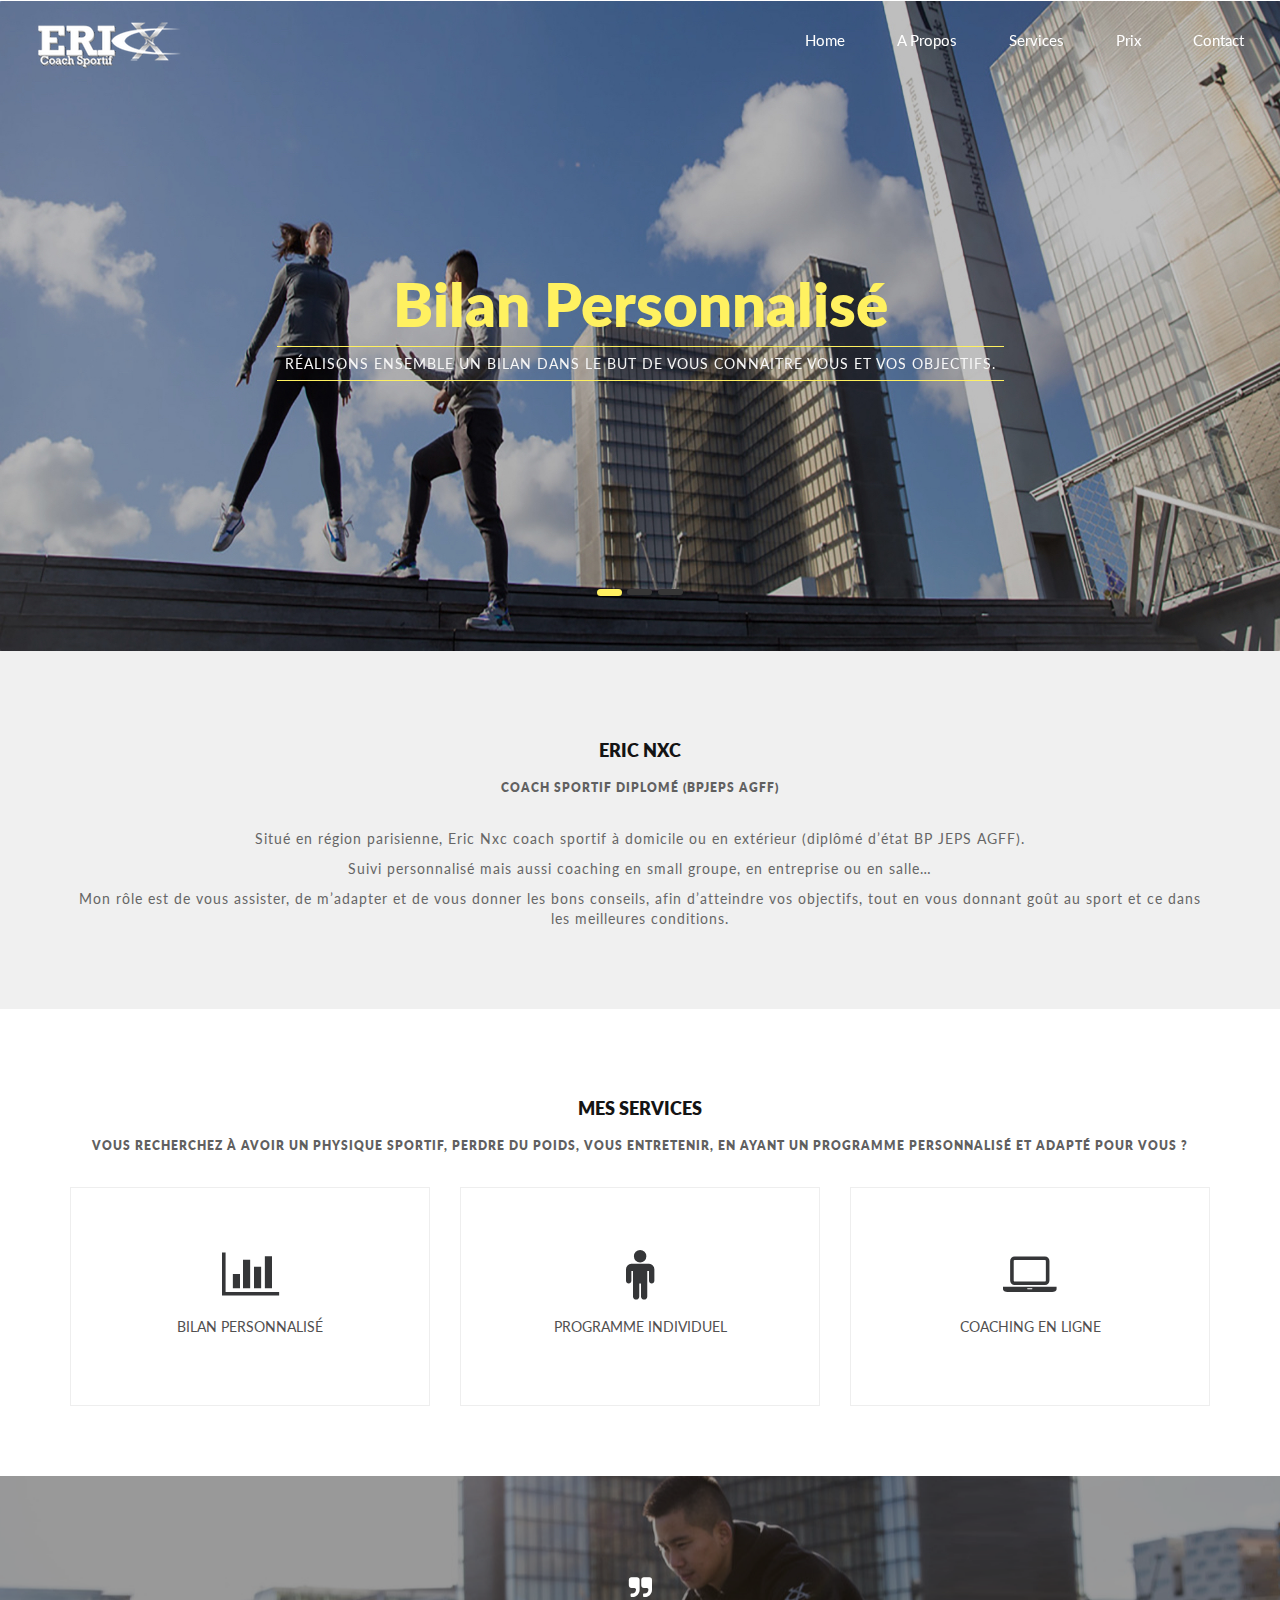
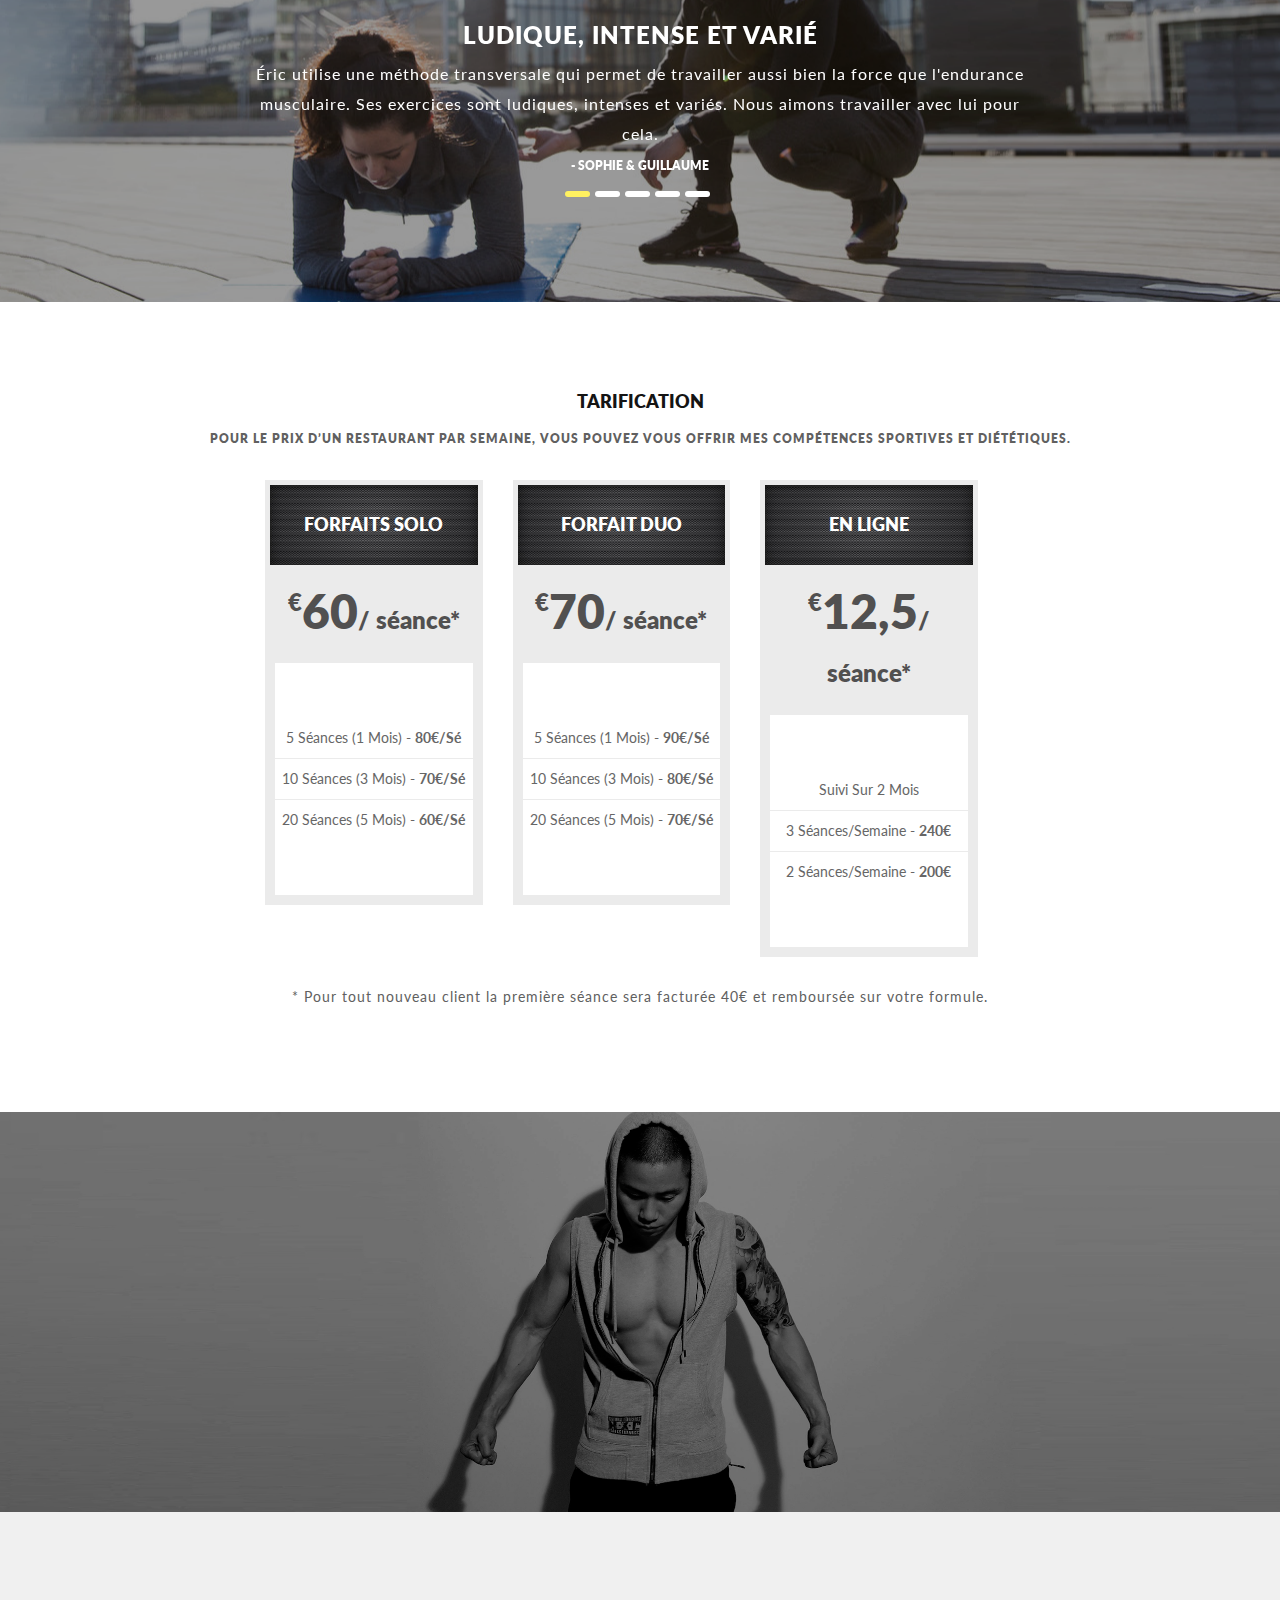
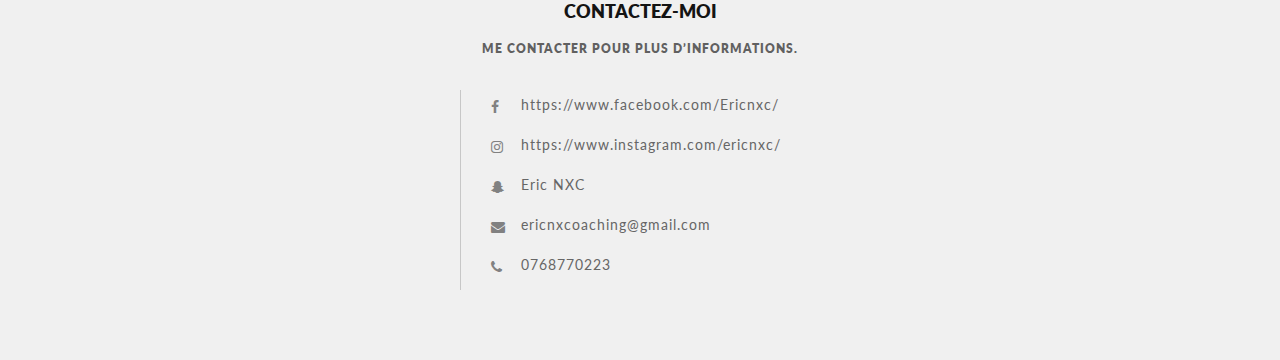
<file: index.html>
<!doctype html>
<html class="no-js" lang="">

<head>
    <meta charset="utf-8">
    <meta http-equiv="x-ua-compatible" content="ie=edge">
    <title>Eric NXC coaching</title>
    <meta name="description" content="Eric NXC coaching website">
    <meta name="author" content="Eric NXC">
    <meta name="keywords" content="eric, nxc, coaching, coach">
    <meta name="viewport" content="width=device-width, initial-scale=1">

    <meta name="google-site-verification" content="NuiBYfP0bLpEAe1sILk0TvQwCXX4CmTcEbhBdLLaKxg" />

    <link rel="icon" href="favicon.ico">
    <link rel="apple-touch-icon" href="apple-touch-icon.png">
    <!--[if lt IE 9]> <script src="js/html5shiv.js"></script> 
	<script src="js/respond.min.js"></script> <![endif]-->
    <!-- Place favicon.ico in the root directory -->
    <link href='https://fonts.googleapis.com/css?family=Lato:400,300,700' rel='stylesheet' type='text/css'>
    <link rel="stylesheet" href="css/normalize.css">
    <link rel="stylesheet" href="css/main.css">
    <link rel="stylesheet" href="css/bootstrap.min.css">
    <link rel="stylesheet" href="https://cdnjs.cloudflare.com/ajax/libs/font-awesome/4.7.0/css/font-awesome.min.css">
    <link rel="stylesheet" href="css/owl.carousel.css">
    <link rel="stylesheet" href="css/style.css">
    <link rel="stylesheet" href="css/responsive.css">
</head>

<body>
    <!-- start preloader -->
    <div id="loader-wrapper">
        <div class="logo"></div>
        <div id="loader">
        </div>
    </div>
    <!-- end preloader -->
    <!--[if lt IE 8]>
		<p class="browserupgrade">You are using an <strong>outdated</strong> browser. Please <a href="http://browsehappy.com/">upgrade your browser</a> to improve your experience.</p>
	<![endif]-->

    <!-- Start Header Section -->
    <header>
        <div class="container">
            <div class="row">
                <div class="col-md-12">
                    <nav class="navbar navbar-default navbar-fixed-top">
                        <div class="container-fluid">
                            <!-- Logo and toggle get grouped for better mobile display -->
                            <div class="navbar-header">
                                <button type="button" class="navbar-toggle collapsed" data-toggle="collapse" data-target="#bs-example-navbar-collapse-1">
                                    <span class="sr-only">Toggle navigation</span>
                                    <span class="icon-bar"></span>
                                    <span class="icon-bar"></span>
                                    <span class="icon-bar"></span>
                                </button>
                                <a class="navbar-logo" href="index.html">
                                    <img src="img/logo-white-coaching.png" alt="Logo">
                                </a>
                            </div>
                            <!-- Collect the nav links, forms, and other content for toggling -->
                            <div class="collapse navbar-collapse" id="bs-example-navbar-collapse-1">
                                <ul class="nav navbar-nav navbar-right">
                                    <li><a class="page-scroll" href="#home_sec">Home</a></li>
                                    <li><a class="page-scroll" href="#abt_sec">A Propos</a></li>
                                    <li><a class="page-scroll" href="#pr_sec">Services</a></li>
                                    <li><a class="page-scroll" href="#pricing_sec">Prix</a></li>
                                    <li><a class="page-scroll" href="#ctn_sec">Contact</a></li>
                                </ul>
                            </div>
                            <!-- /.navbar-collapse -->
                        </div>
                        <!-- /.container-fluid -->
                    </nav>
                </div>
            </div>
        </div>
    </header>
    <!-- End Header Section -->

    <!-- Start Home Section -->
    <section id="home_sec">
        <div class="container">
            <div class="row">
                <div class="slider">
                    <div id="carousel-example-generic" class="carousel slide" data-ride="carousel">
                        <!-- Indicators -->
                        <ol class="carousel-indicators">
                            <li data-target="#carousel-example-generic" data-slide-to="0" class="active"></li>
                            <li data-target="#carousel-example-generic" data-slide-to="1"></li>
                            <li data-target="#carousel-example-generic" data-slide-to="2"></li>
                        </ol>

                        <!-- Wrapper for slides -->
                        <div class="carousel-inner" role="listbox">
                            <div class="item active">
                                <div class="wrap_caption">
                                    <div class="caption_carousel">
                                        <h1>Bilan Personnalisé</h1>
                                        <p>RÉALISONS ENSEMBLE UN BILAN DANS LE BUT DE VOUS CONNAITRE VOUS ET VOS OBJECTIFS.</p>
                                    </div>
                                </div>
                            </div>
                            <div class="item">
                                <div class="wrap_caption">
                                    <div class="caption_carousel">
                                        <h1>Programme individuel</h1>
                                        <p>VOUS AVEZ BESOIN D’UN PROGRAMME PERSONNALISÉ AFIN DE PROGRESSER ET D’ATTEINDRE VOS OBJECTIFS ?</p>
                                    </div>
                                </div>
                            </div>
                            <div class="item ">
                                <div class="wrap_caption">
                                    <div class="caption_carousel">
                                        <h1>Coaching en ligne</h1>
                                        <p>VOUS VOULEZ VOUS OFFRIR MES SERVICES ? MAIS VOUS HABITEZ LOIN ? J’AI LA SOLUTION !</p>
                                    </div>
                                </div>
                            </div>
                        </div>

                        <!-- Controls -->
                        <!--<a class="left left_crousel_btn" href="#carousel-example-generic" role="button" data-slide="prev">
                            <i class="fa fa-angle-left"></i>
                            <span class="sr-only">Previous</span>
                        </a>
                        <a class="right right_crousel_btn" href="#carousel-example-generic" role="button" data-slide="next">
                            <i class="fa fa-angle-right"></i>
                            <span class="sr-only">Next</span>-->
                        </a>
                    </div>
                </div>
            </div>
        </div>
    </section>
    <!-- End Home Section -->

    <!-- start about Section -->
    <section id="abt_sec">
        <div class="container">
            <div class="row">
                <div class="col-lg-12 col-md-12 col-sm-12 col-xs12 ">
                    <div class="title_sec">
                        <h1>ERIC NXC</h1>
                        <h2>COACH SPORTIF DIPLOMÉ (BPJEPS AGFF)</h2>
                    </div>
                </div>
                <div class="col-lg-12 col-md-12 col-sm-12 col-xs12 ">
                    <div class="abt">
                        <p>Situé en région parisienne, Eric Nxc coach sportif à domicile ou en extérieur (diplômé d’état BP JEPS AGFF).</p>
                        <p>Suivi personnalisé mais aussi coaching en small groupe, en entreprise ou en salle…</p>
                        <p>Mon rôle est de vous assister, de m’adapter et de vous donner les bons conseils, afin d’atteindre vos objectifs, tout en vous donnant goût au sport et ce dans les meilleures conditions.</p>
                    </div>
                </div>
            </div>
        </div>
    </section>
    <!-- End About Section -->

    <!-- Start Service Section -->
    <section id="pr_sec">
        <div class="container">
            <div class="row">
                <div class="col-lg-12 col-md-12 col-sm-12 col-xs12 ">
                    <div class="title_sec">
                        <h1>MES SERVICES</h1>
                        <h2>VOUS RECHERCHEZ À AVOIR UN PHYSIQUE SPORTIF, PERDRE DU POIDS, VOUS ENTRETENIR, EN AYANT UN PROGRAMME PERSONNALISÉ ET ADAPTÉ POUR VOUS ?</h2>
                    </div>
                </div>
                <div class="col-lg-4 col-md-4 col-sm-12 col-xs-12">
                    <div class="service">
                        <i class="fa fa-bar-chart"></i>
                        <h2>BILAN PERSONNALISÉ</h2>
                        <div class="service_hoverly">
                            <i class="fa fa-bar-chart"></i>
                            <h2>BILAN PERSONNALISÉ</h2>
                            <p>Au cours de la première séance, nous allons réaliser ensemble un bilan dans le but de vous connaitre et connaitre vos objectifs. Nous établirons ensuite un planning d’entrainement. Nous échangerons sur le plan sportif mais
                                aussi nutritionnel.</p>
                            <p>Ça sera le moment si vous avez des questions.</p>
                        </div>
                    </div>
                </div>
                <div class="col-lg-4 col-md-4 col-sm-12 col-xs-12">
                    <div class="service">
                        <i class="fa fa-male"></i>
                        <h2>PROGRAMME INDIVIDUEL</h2>
                        <div class="service_hoverly">
                            <i class="fa fa-male"></i>
                            <h2>PROGRAMME INDIVIDUEL</h2>
                            <p>Vous avez besoin d’un programme personnalisé afin de progresser et d’atteindre vos objectifs ?</p>
                            <p>Je personnalise vos séances selon votre niveau et vos objectifs. Je vous conseille également en nutrition selon vos envies tout en tenant compte de vos contraintes journalières.</p>
                        </div>
                    </div>
                </div>
                <div class="col-lg-4 col-md-4 col-sm-12 col-xs-12">
                    <div class="service">
                        <i class="fa fa-laptop"></i>
                        <h2>COACHING EN LIGNE</h2>
                        <div class="service_hoverly">
                            <i class="fa fa-laptop"></i>
                            <h2>COACHING EN LIGNE</h2>
                            <p>Vous voulez vous offrir mes services ? Mais vous habitez loin ? J’ai la solution !</p>
                            <p>Pour le prix d’un restaurant par semaine, vous pouvez vous offrir mes compétences sportives et diététiques. Je vous propose mes services personnalisés à distance, en communiquant avec vous par téléphone et /ou par vidéo. La
                                vidéo est la solution idéale pour corriger vos postures à distance.</p>
                            <p>Chaque semaine, je vous enverrai des routines d’entrainement. On échangera ensuite pour connaitre vos ressentis.</p>
                        </div>
                    </div>
                </div>
            </div>
        </div>
    </section>
    <!-- End Service Section -->

    <!-- start our teastimonial Section -->
    <section id="tstm_sec">
        <div class="container">
            <div class="row">
                <div class="col-lg-12">
                    <div class="all_tstm">

                        <div class="clnt_tstm">
                            <div class="sngl_tstm">
                                <i class="fa fa-quote-right"></i>
                                <h3>Ludique, intense et varié</h3>
                                <p>Éric utilise une méthode transversale qui permet de travailler aussi bien la force que l'endurance musculaire. Ses exercices sont ludiques, intenses et variés. Nous aimons travailler avec lui pour cela.</p>
                                <h6>- Sophie & Guillaume</h6>
                            </div>
                        </div>

                        <div class="clnt_tstm">
                            <div class="sngl_tstm">
                                <i class="fa fa-quote-right"></i>
                                <h3>No pain no gain</h3>
                                <p>Je recherchais un coach pour une perte de poids et pour me motiver à ne pas lâcher afin d'atteindre mes objectifs et dépasser mes limites. Si vous voulez des résultats faite appel à lui, il vous écoutera et conseillera.</p>
                                <h6>- Nancy</h6>
                            </div>
                        </div>
                        <div class="clnt_tstm">
                            <div class="sngl_tstm">
                                <i class="fa fa-quote-right"></i>
                                <h3>Super coach sportif</h3>
                                <p>Super coach sportif. Toujours motivé et souriant. Il m'a accompagné dans ma perte de poids; 4kg en 1mois.</p>
                                <h6>- Justine</h6>
                            </div>
                        </div>
                        <div class="clnt_tstm">
                            <div class="sngl_tstm">
                                <i class="fa fa-quote-right"></i>
                                <h3>Tout se passe dans la tête</h3>
                                <p>Séance super bien animée. Nous étions un groupe de 4, grâce à lui nous avons pris goût au sport. Merci beaucoup et comme il aime le répéter: tout se passe dans la tête.</p>
                                <h6>- Jérome</h6>
                            </div>
                        </div>
                        <div class="clnt_tstm">
                            <div class="sngl_tstm">
                                <i class="fa fa-quote-right"></i>
                                <h3>Je me sens bien mieux qu'avant</h3>
                                <p>Le coaching avec Eric a changé ma vie. Je me sens bien mieux qu'avant, dans mon corps et dans ma tête. Les séances se déroulent toujours dans la bonne humeur.</p>
                                <h6>- Sarah</h6>
                            </div>
                        </div>

                    </div>
                </div>
            </div>
        </div>
    </section>
    <!-- End our teastimonial Section -->

    <!-- start pricing Section -->
    <section id="pricing_sec">
        <div class="container">
            <div class="row">
                <div class="col-lg-12 col-md-12 col-sm-12 col-xs12 ">
                    <div class="title_sec">
                        <h1>TARIFICATION</h1>
                        <h2>POUR LE PRIX D’UN RESTAURANT PAR SEMAINE, VOUS POUVEZ VOUS OFFRIR MES COMPÉTENCES SPORTIVES ET DIÉTÉTIQUES.</h2>
                    </div>
                </div>
                <!--<div class="col-lg-3 col-md-3 col-sm-12">
                    <div class="sngl_pricing">
                        <h2 class="title_bg_1">SANS ENGAGEMENT</h2>
                        <h3><span class="currency">€</span>60<span class="monuth">/ séance*</span></h3>
                        <ul>
                            <li>1 séance/semaine - <b>80€/sé</b></li>
                            <li>2 séances/semaine - <b>70€/sé</b></li>
                            <li>3 séances/semaine - <b>60€/sé</b></li>
                        </ul>
                    </div>
                </div>-->
                <div class="row col-lg-offset-2">
                    <div class="col-lg-3 col-md-4 col-sm-12">
                        <div class="sngl_pricing">
                            <h2 class="title_bg_2">Forfaits Solo</h2>
                            <h3><span class="currency">€</span>60<span class="monuth">/ séance*</span></h3>
                            <ul>
                                <li>5 séances (1 mois) - <b>80€/sé</b></li>
                                <li>10 séances (3 mois) - <b>70€/sé</b></li>
                                <li>20 séances (5 mois) - <b>60€/sé</b></li>
                                <!--<li><a href="" class="btn pricing_btn">Send</a></li>-->
                            </ul>
                        </div>
                    </div>
                    <div class="col-lg-3 col-md-4 col-sm-12">
                        <div class="sngl_pricing">
                            <h2 class="title_bg_3">Forfait Duo</h2>
                            <h3><span class="currency">€</span>70<span class="monuth">/ séance*</span></h3>
                            <ul>
                                <li>5 séances (1 mois) - <b>90€/sé</b></li>
                                <li>10 séances (3 mois) - <b>80€/sé</b></li>
                                <li>20 séances (5 mois) - <b>70€/sé</b></li>
                                <!--<li><a href="" class="btn pricing_btn">Send</a></li>-->
                            </ul>
                        </div>
                    </div>
                    <div class="col-lg-3 col-md-4 col-sm-12">
                        <div class="sngl_pricing">
                            <h2 class="title_bg_3">En Ligne</h2>
                            <h3><span class="currency">€</span>12,5<span class="monuth">/ séance*</span></h3>
                            <ul>
                                <li>Suivi sur 2 mois</b>
                                </li>
                                <li>3 séances/semaine - <b>240€</b></li>
                                <li>2 séances/semaine - <b>200€</b></li>
                                <!--<li><a href="" class="btn pricing_btn">Send</a></li>-->
                            </ul>
                        </div>
                    </div>
                </div>
                <div class="col-lg-12 col-md-12 col-sm-12 col-xs12 ">
                    <div class="title_sec">
                        <p>* Pour tout nouveau client la première séance sera facturée 40€ et remboursée sur votre formule.</p>
                    </div>
                </div>
            </div>
        </div>
    </section>
    <!-- End pricing Section -->

    <!-- start motivation Section -->
    <section id="mtv_sec">
        <div class="container">
            <div class="row">
            </div>
        </div>
    </section>
    <!-- end motivation Section -->

    <!-- start contact us Section -->
    <section id="ctn_sec">
        <div class="container">
            <div class="row">
                <div class="col-lg-12 col-md-12 col-sm-12 col-xs12 ">
                    <div class="title_sec">
                        <h1>CONTACTEZ-MOI</h1>
                        <h2>ME CONTACTER POUR PLUS D’INFORMATIONS.</h2>
                    </div>
                </div>
                <!--<div class="col-sm-6">
                    <div id="cnt_form">
                        <form id="contact-form" class="contact" name="contact-form" method="post" action="send-mail.php">
                            <div class="form-group">
                                <input type="text" name="name" class="form-control name-field" required="required" placeholder="Your Name">
                            </div>
                            <div class="form-group">
                                <input type="email" name="email" class="form-control mail-field" required="required" placeholder="Your Email">
                            </div>
                            <div class="form-group">
                                <textarea name="message" id="message" required="required" class="form-control" rows="8" placeholder="Message"></textarea>
                            </div>
                            <div class="form-group">
                                <button type="submit" class="btn btn-primary">Send</button>
                            </div>
                        </form>
                    </div>
                </div>-->
                <!--<div class="col-lg-6 col-md-6 col-sm-6">-->
                <div class="col-lg-6 col-md-6 col-sm-6 col-lg-offset-4 col-md-offset-4">
                    <div class="cnt_info">
                        <ul>
                            <li><a href="http://facebook.com/Ericnxc/" target="_blank"><i class="fa fa-facebook"></i><p>https://www.facebook.com/Ericnxc/</p></a></li>
                            <li><a href="http://instagram.com/ericnxc/" target="_blank"><i class="fa fa-instagram"></i><p>https://www.instagram.com/ericnxc/</p></a></li>
                            <li><i class="fa fa-snapchat-ghost"></i>
                                <p>Eric NXC</p>
                            </li>
                            <li><i class="fa fa-envelope"></i>
                                <p>ericnxcoaching@gmail.com</p>
                            </li>
                            <li><i class="fa fa-phone"></i>
                                <p>0768770223</p>
                            </li>
                        </ul>
                    </div>
                </div>
            </div>
        </div>
    </section>
    <!-- End contact us  Section -->

    <script type="text/javascript" src="http://code.jquery.com/jquery-1.9.1.min.js"></script>
    <script src="js/jquery-1.11.3.min.js"></script>
    <script src="js/isotope.pkgd.min.js"></script>
    <script src="js/bootstrap.min.js"></script>
    <script src="js/jquery-ui.js"></script>
    <script src="js/appear.js"></script>
    <script src="js/jquery.counterup.min.js"></script>
    <script src="js/waypoints.min.js"></script>
    <script src="js/owl.carousel.min.js"></script>
    <script src="js/showHide.js"></script>
    <script src="js/jquery.nicescroll.min.js"></script>
    <script src="js/jquery.easing.min.js"></script>
    <script src="js/scrolling-nav.js"></script>
    <script src="js/plugins.js"></script>
    <script src="js/main.js"></script>
    <script type="text/javascript">
        $(document).ready(function() {
            $('.show_hide').showHide({
                speed: 1000, // speed you want the toggle to happen	
                easing: '', // the animation effect you want. Remove this line if you dont want an effect and if you haven't included jQuery UI
                changeText: 1, // if you dont want the button text to change, set this to 0
                showText: 'View', // the button text to show when a div is closed
                hideText: 'Close' // the button text to show when a div is open
            });
        });
    </script>
    <script>
        jQuery(document).ready(function($) {
            $('.counter').counterUp({
                delay: 10,
                time: 1000
            });
        });
    </script>
    <script>
        //Hide Overflow of Body on DOM Ready //
        $(document).ready(function() {
            $("body").css("overflow", "hidden");
        });

        // Show Overflow of Body when Everything has Loaded 
        $(window).load(function() {
            $("body").css("overflow", "visible");
            var nice = $('html').niceScroll({
                cursorborder: "5",
                cursorcolor: "#00AFF0",
                cursorwidth: "3px",
                boxzoom: true,
                autohidemode: true
            });

        });
    </script>
</body>

</html>
</file>
<file: css/main.css>
/*! HTML5 Boilerplate v5.2.0 | MIT License | https://html5boilerplate.com/ */

/*
 * What follows is the result of much research on cross-browser styling.
 * Credit left inline and big thanks to Nicolas Gallagher, Jonathan Neal,
 * Kroc Camen, and the H5BP dev community and team.
 */

/* ==========================================================================
   Base styles: opinionated defaults
   ========================================================================== */

html {
    color: #222;
    font-size: 1em;
    line-height: 1.4;
}

/*
 * Remove text-shadow in selection highlight:
 * https://twitter.com/miketaylr/status/12228805301
 *
 * These selection rule sets have to be separate.
 * Customize the background color to match your design.
 */

::-moz-selection {
    background: #b3d4fc;
    text-shadow: none;
}

::selection {
    background: #b3d4fc;
    text-shadow: none;
}

/*
 * A better looking default horizontal rule
 */

hr {
    display: block;
    height: 1px;
    border: 0;
    border-top: 1px solid #ccc;
    margin: 1em 0;
    padding: 0;
}

/*
 * Remove the gap between audio, canvas, iframes,
 * images, videos and the bottom of their containers:
 * https://github.com/h5bp/html5-boilerplate/issues/440
 */

audio,
canvas,
iframe,
img,
svg,
video {
    vertical-align: middle;
}

/*
 * Remove default fieldset styles.
 */

fieldset {
    border: 0;
    margin: 0;
    padding: 0;
}

/*
 * Allow only vertical resizing of textareas.
 */

textarea {
    resize: vertical;
}

/* ==========================================================================
   Browser Upgrade Prompt
   ========================================================================== */

.browserupgrade {
    margin: 0.2em 0;
    background: #ccc;
    color: #000;
    padding: 0.2em 0;
}

/* ==========================================================================
   Author's custom styles
   ========================================================================== */

















/* ==========================================================================
   Helper classes
   ========================================================================== */

/*
 * Hide visually and from screen readers:
 */

.hidden {
    display: none !important;
}

/*
 * Hide only visually, but have it available for screen readers:
 * http://snook.ca/archives/html_and_css/hiding-content-for-accessibility
 */

.visuallyhidden {
    border: 0;
    clip: rect(0 0 0 0);
    height: 1px;
    margin: -1px;
    overflow: hidden;
    padding: 0;
    position: absolute;
    width: 1px;
}

/*
 * Extends the .visuallyhidden class to allow the element
 * to be focusable when navigated to via the keyboard:
 * https://www.drupal.org/node/897638
 */

.visuallyhidden.focusable:active,
.visuallyhidden.focusable:focus {
    clip: auto;
    height: auto;
    margin: 0;
    overflow: visible;
    position: static;
    width: auto;
}

/*
 * Hide visually and from screen readers, but maintain layout
 */

.invisible {
    visibility: hidden;
}

/*
 * Clearfix: contain floats
 *
 * For modern browsers
 * 1. The space content is one way to avoid an Opera bug when the
 *    `contenteditable` attribute is included anywhere else in the document.
 *    Otherwise it causes space to appear at the top and bottom of elements
 *    that receive the `clearfix` class.
 * 2. The use of `table` rather than `block` is only necessary if using
 *    `:before` to contain the top-margins of child elements.
 */

.clearfix:before,
.clearfix:after {
    content: " "; /* 1 */
    display: table; /* 2 */
}

.clearfix:after {
    clear: both;
}

/* ==========================================================================
   EXAMPLE Media Queries for Responsive Design.
   These examples override the primary ('mobile first') styles.
   Modify as content requires.
   ========================================================================== */

@media only screen and (min-width: 35em) {
    /* Style adjustments for viewports that meet the condition */
}

@media print,
       (-webkit-min-device-pixel-ratio: 1.25),
       (min-resolution: 1.25dppx),
       (min-resolution: 120dpi) {
    /* Style adjustments for high resolution devices */
}

/* ==========================================================================
   Print styles.
   Inlined to avoid the additional HTTP request:
   http://www.phpied.com/delay-loading-your-print-css/
   ========================================================================== */

@media print {
    *,
    *:before,
    *:after {
        background: transparent !important;
        color: #000 !important; /* Black prints faster:
                                   http://www.sanbeiji.com/archives/953 */
        box-shadow: none !important;
        text-shadow: none !important;
    }

    a,
    a:visited {
        text-decoration: underline;
    }

    a[href]:after {
        content: " (" attr(href) ")";
    }

    abbr[title]:after {
        content: " (" attr(title) ")";
    }

    /*
     * Don't show links that are fragment identifiers,
     * or use the `javascript:` pseudo protocol
     */

    a[href^="#"]:after,
    a[href^="javascript:"]:after {
        content: "";
    }

    pre,
    blockquote {
        border: 1px solid #999;
        page-break-inside: avoid;
    }

    /*
     * Printing Tables:
     * http://css-discuss.incutio.com/wiki/Printing_Tables
     */

    thead {
        display: table-header-group;
    }

    tr,
    img {
        page-break-inside: avoid;
    }

    img {
        max-width: 100% !important;
    }

    p,
    h2,
    h3 {
        orphans: 3;
        widows: 3;
    }

    h2,
    h3 {
        page-break-after: avoid;
    }
}
</file>
<file: css/style.css>
body {
    font-family: 'Lato', sans-serif;
    background: #fff;
}

body p {
    color: #666666;
    font-family: "Lato", sans-serif;
    font-size: 14px;
    letter-spacing: 1px;
}

body h1,
h2,
h3,
h4,
h5,
h6 {
    color: #141414;
    font-family: "Lato", sans-serif;
    font-size: 18px;
    text-transform: capitalize;
    font-weight: 800;
    text-transform: uppercase;
}

a:hover {
    text-decoration: none;
}

#loader-wrapper .logo {
    left: 48.7%;
    position: absolute;
    top: 48%;
}

#loader-wrapper .logo a {
    font-weight: 700;
    color: #fff160;
    font-size: 12px;
}

.logo span {
    color: #f85654;
}

#loader-wrapper {
    position: fixed;
    top: 0;
    left: 0;
    width: 100%;
    height: 100%;
    z-index: 999999;
    background: #fff;
}

#loader {
    display: block;
    position: relative;
    left: 50%;
    top: 50%;
    width: 150px;
    height: 150px;
    margin: -75px 0 0 -75px;
    border-radius: 50%;
    border: transparent solid 3px;
    border-top-color: #fff160;
    animation: spin 2s linear infinite;
}

#loader:before {
    content: "";
    position: absolute;
    top: 5px;
    left: 5px;
    right: 5px;
    bottom: 5px;
    border-radius: 50%;
    border: transparent solid 3px;
    border-top-color: #444;
    animation: spin 3s linear infinite;
}

#loader:after {
    content: "";
    position: absolute;
    top: 15px;
    left: 15px;
    right: 15px;
    bottom: 15px;
    border-radius: 50%;
    border: transparent solid 3px;
    border-top-color: #fff160;
    animation: spin 1.5s linear infinite;
}

@keyframes spin {
    0% {
        transform: rotate(0deg);
    }
    100% {
        transform: rotate(360deg);
    }
}


/* Navbar Section */

header .navbar {
    margin-bottom: 0px;
    padding: 10px 0;
    background: none 0 0 repeat scroll transparent;
    transition: background 0.5s ease-in-out, padding 0.5s ease-in-out;
    border: none 0;
}

header .top-nav-collapse {
    padding: 0;
    background: none 0 0 repeat scroll #484848;
}

header .navbar-logo {
    position: relative;
    float: left;
    padding-top: 5px;
}

header .navbar-default .navbar-nav {
    padding: 10px 0;
}

header .navbar-default .navbar-nav li a {
    color: #ffffff;
    padding: 10px 26px;
    font-size: 15px;
}

header .navbar-default .navbar-nav li a:focus {
    color: #fff160;
}

header .navbar-default .navbar-nav li a:hover {
    transition: all 0.4s 0s ease;
    background: #fff160;
    color: #353638;
}

header .navbar-default .navbar-collapse .navbar-right {
    padding-right: 10px;
}


/* Home Section */

#home_sec {
    background-image: url("../img/home/slider2_black.jpg");
    background-position: center center;
    background-repeat: no-repeat;
    background-size: 100% 100%;
    height: 650px;
    width: 100%;
}

#home_sec .slider {
    display: block;
    text-align: center;
    width: 100%;
}

.left_crousel_btn,
.right_crousel_btn {
    color: #fff;
    height: 20px;
    position: absolute;
    text-align: center;
    top: 50%;
    width: 20px;
    font-size: 25px;
    font-weight: normal;
}

.wrap_caption {
    padding: 250px 0;
}

.caption_carousel h1 {
    font-family: lato;
    font-size: 60px;
    text-transform: capitalize;
    color: #fff160;
}

.caption_carousel p {
    font-family: lato;
    font-size: 14px;
    color: #f6f6f6;
    border-top: 1px solid #fff160;
    border-bottom: 1px solid #fff160;
    display: inline;
    line-height: 34px;
    padding: 8px;
}

.caption_carousel {
    display: table-cell;
    text-align: center;
    height: 100%;
    width: 100%;
    margin: 0 auto;
    display: block;
}

.carousel-indicators li {
    background-color: #363636;
    border: none medium;
    border-radius: 5px;
    cursor: pointer;
    display: inline-block;
    height: 6px;
    text-indent: 0;
    width: 25px;
}

.carousel-indicators .active {
    width: 25px;
    height: 7px;
    background-color: #fff160;
}

#src_sec {
    background-image: url("../img/slide_img.jpg");
    background-position: center center;
    background-size: cover;
    min-height: 500px;
}

#abt_sec {
    background: none 0 0 repeat scroll #f0f0f0;
    padding: 70px 0;
}

.happy_use {
    float: right;
    font-family: open sans;
    line-height: 6px;
    text-align: center;
    margin-top: 10px;
}

.happy_use>h2 {
    color: #2c3e50;
    font-size: 17px;
    font-weight: 600;
    margin: 0;
}

.happy_use>p {
    font-size: 16px;
    margin: 0;
}

.lft_hd img {
    float: left;
    margin-right: 30px;
    margin-top: 14px;
    width: 76px;
}

#pricing_sec {
    padding: 70px 0;
}

.title_sec {
    margin: 0 auto;
    padding: 0 0 25px 0;
    text-align: center;
}

.title_sec h2 {
    color: #606060;
    font-size: 12px;
    text-transform: uppercase;
    letter-spacing: 1px;
}

.title_sec p {
    color: #606060;
    font-size: 14px;
    letter-spacing: 1px;
    margin-top: 30px;
}

.abt {
    margin: 0 auto;
    text-align: center;
}

#skill_sec {
    padding-top: 30px;
}

.skills-wrap .container {
    padding: 70px 0;
}

.progress {
    height: 35px;
    line-height: 35px;
    margin-bottom: 45px;
    background: #F0F0F0;
    border-radius: 0;
    box-shadow: none;
    list-style: none;
}

.progress-bar {
    font-weight: 600;
    line-height: 35px;
    padding-left: 20px;
    text-align: left;
}

.progress-bar1 .progress-bar {
    background: #fff160;
}

#lts_sec {
    padding-top: 30px;
}

.all_brouse_btn {
    border: #666666 solid 1px;
    color: #666666;
    font-size: 12px;
    text-transform: uppercase;
    padding: 15px 20px;
    text-align: center;
    background: #fff;
}

.post_btn {
    width: 100%;
    display: inline-block;
    margin: 0 auto;
    text-align: center;
    padding-top: 65px;
}

.post_btn a {
    position: relative;
    display: inline-block;
    margin: 15px 25px;
    outline: none;
    color: #fff;
    text-decoration: none;
    text-transform: uppercase;
    letter-spacing: 1px;
    font-weight: 400;
    text-shadow: 0 0 1px rgba(255, 255, 255, 0.3);
    font-size: 1.35em;
}

.hover_effect_btn {
    position: relative;
    z-index: 1;
}

.hover_effect_btn a {
    overflow: hidden;
    margin: 0 15px;
}

.hover_effect_btn a span {
    font-size: 12px;
    font-family: lato;
    background: none 0 0 repeat scroll #fff;
    border: #666666 solid 1px;
    border-radius: 6px;
    color: #666666;
    display: block;
    padding: 15px 20px;
    transition: transform 0.3s;
}

.hover_effect_btn a::before {
    background: none 0 0 repeat scroll #fff160;
    color: #fff;
    height: 100%;
    left: 0;
    padding: 15px 20px;
    position: absolute;
    top: 0;
    transition: transform 0.3s 0s ease;
    width: 100%;
    z-index: -1;
    font-size: 12px;
    font-family: lato;
    border: #666666 solid 1px;
    border-radius: 6px;
}

.hover_effect_btn a:hover span,
.hover_effect_btn a:focus span {
    transform: translateX(100%);
}

.hover_effect_btn a:hover::before,
.hover_effect_btn a:focus::before {
    transform: translateX(0%);
}

#protfolio_sec ul.filter {
    color: #2e2e2e;
}

#protfolio_sec ul.filter li {
    color: #666666;
    cursor: pointer;
    display: inline-block;
    font-family: lato;
    font-size: 14px;
    margin-right: 5px;
    padding: 15px 35px;
    position: relative;
}

#protfolio_sec ul.filter li:hover {
    color: #36BFF3;
}

#protfolio_sec ul.filter li.active {
    border-bottom: 1px solid #00AFF0;
}

#protfolio_sec .all-portfolios {
    margin-top: 20px;
    margin-left: -10px;
}

#protfolio_sec .single-portfolio {
    float: left;
    margin-bottom: 10px;
    width: 277px;
}

#protfolio_sec .single-portfolio:hover .img_hoverlay {
    display: block;
}

#message {
    height: 90px;
}

#counting_sec {
    background: none 0 0 repeat scroll #f0f0f0;
    padding: 90px 0;
}

.counting_sl h2 {
    color: #515050;
    font-size: 48px;
}

.counting_sl h4 {
    font-size: 18px;
    color: #515050;
    text-transform: uppercase;
    font-weight: 300;
}

.counting_sl {
    text-align: center;
}

.counting_sl i {
    color: #515050;
    float: left;
    font-size: 35px;
    margin-top: 10px;
}

#pr_sec {
    padding: 70px 0;
}

.service {
    transition: all 1s ease 0s;
    -moz-transition: all 1s ease 0s;
    -webkit-transition: all 1s ease 0s;
    border: 1px solid #eeeeee;
    cursor: pointer;
    text-align: center;
    padding: 61px 0;
}

.service:hover .service_hoverly {
    display: block;
}

.service>h2 {
    color: #515050;
    font-size: 14px;
    font-weight: 400;
    text-transform: uppercase;
}

.service_hoverly h2 {
    color: #515050;
    font-size: 14px;
    font-weight: 400;
    text-transform: uppercase;
    margin: 0;
    padding-bottom: 30px;
}

.service i {
    font-size: 50px;
    color: #353638;
    position: relative;
}

.service_hoverly {
    transition: all 1s ease 0s;
    -moz-transition: all 1s ease 0s;
    -webkit-transition: all 1s ease 0s;
    border: 1px solid #353638;
    display: none;
    padding: 25px 5px;
    position: absolute;
    top: 0;
    background: #fff;
    z-index: 999;
}

.service_hoverly i {
    background: none 0 0 repeat scroll #fff;
    font-size: 50px;
    position: relative;
    top: -50px;
}

#protfolio_sec {
    background: none 0 0 repeat scroll #f0f0f0;
    padding: 70px 0;
}

#tm_sec {
    padding: 70px 0;
}

.sngl_team h3 {
    font-size: 14px;
    text-transform: uppercase;
    color: #333333;
}

.sngl_team {
    text-align: center;
    width: 100%;
}

.owl-item .sngl_team img {
    margin: 0 auto;
    text-align: center;
    width: 130px;
}

.sngl_team span {
    color: #00aff0;
    font-family: lato;
    font-size: 13px;
    margin-left: 10px;
    text-transform: uppercase;
}

.all_team .owl-controls .owl-prev i {
    color: #3399ff;
    font-size: 30px;
    position: absolute;
    top: 46%;
    left: 0;
}

.all_team .owl-controls .owl-next i {
    position: absolute;
    top: 46%;
    font-size: 30px;
    color: #3399FF;
    right: 0%;
}

.all_team .owl-controls .owl-dot {
    background-color: #363636;
    border: none medium;
    border-radius: 5px;
    cursor: pointer;
    display: inline-block;
    height: 6px;
    text-indent: 0;
    width: 25px;
    margin-right: 5px;
}

.all_team .owl-controls .owl-dot.active {
    background-color: #03B0F0;
}

.all_team .owl-controls {
    display: inline-block;
    width: 100%;
    text-align: center;
}

#tstm_sec {
    background-image: url("../img/tstm/testimonial_bg2_black.png");
    background-position: center center;
    background-repeat: no-repeat;
    /*background-size: 100% 100%;*/
    /*padding: 40px 0;*/
    padding: 100px 0;
}

#mtv_sec {
    background-image: url("../img/mtv/slider_large.png");
    background-position: center center;
    background-repeat: no-repeat;
    background-size: auto 100%;
    padding: 40px 0;
    height: 400px;
}

.sngl_mtv h3 {
    color: #fff;
    font-size: 24px;
    letter-spacing: 1px;
    text-transform: uppercase;
    padding-top: 40px;
}

.all_tstm {
    display: table;
    width: 100%;
    height: 100%;
}

.all_mtv {
    display: table;
    width: 100%;
    height: 100%;
}

.sngl_tstm {
    display: table-cell;
    height: 100%;
    text-align: center;
    vertical-align: middle;
}

.sngl_tstm i {
    font-size: 25px;
    color: #fff;
}

.sngl_tstm h3 {
    color: #fff;
    font-size: 24px;
    letter-spacing: 1px;
    text-transform: uppercase;
}

.sngl_tstm p {
    color: #ffffff;
    font-size: 16px;
    line-height: 30px;
}

.sngl_tstm h6 {
    font-size: 12px;
    text-transform: uppercase;
    color: #fff;
}

.clnt_tstm {
    width: 780px;
    margin: 0 auto;
}

#tstm_sec .owl-controls .owl-dot {
    background-color: #fff;
    border: none medium;
    border-radius: 5px;
    cursor: pointer;
    display: inline-block;
    height: 6px;
    text-indent: 0;
    width: 25px;
    margin-right: 5px;
}

#tstm_sec .owl-controls .owl-dot.active {
    background-color: #fff160;
}

#tstm_sec .owl-controls {
    display: inline-block;
    width: 100%;
    text-align: center;
}

#tstm_sec .owl-controls .owl-nav {
    display: none;
}

.lts_pst>img {
    width: 100%;
}

.lts_pst h2 {
    color: #333333;
    font-size: 14px;
    text-transform: uppercase;
}

.lts_pst a {
    border-bottom: 1px solid #333333;
    color: #333333;
    font-family: lato;
    text-transform: capitalize;
}

.lts_pst a:hover {
    border-bottom: 1px solid #00AFF0;
}

.sngl_pricing ul {
    border: #ebebeb solid 5px;
    margin: 0;
    padding: 0;
    transition: all 1s ease 0s;
    -moz-transition: all 1s ease 0s;
    -webkit-transition: all 1s ease 0s
}

.sngl_pricing ul li {
    color: #666666;
    font-family: lato;
    font-size: 14px;
    list-style: none outside none;
    text-transform: capitalize;
    border-top: 1px solid #EBEBEB;
    padding: 10px 0;
    text-align: center;
}

.sngl_pricing ul li:first-child {
    border-top: 0;
}

.sngl_pricing {
    text-align: center;
    border: #ebebeb solid 5px;
}

.sngl_pricing:hover {
    border: #fff160 solid 5px;
    transition: all 1s ease 0s;
    -moz-transition: all 1s ease 0s;
    -webkit-transition: all 1s ease 0s;
}

.sngl_pricing:hover.sngl_pricing h2 {
    color: #fff160;
    transition: all 1s ease 0s;
    -moz-transition: all 1s ease 0s;
    -webkit-transition: all 1s ease 0s
}

.sngl_pricing:hover.sngl_pricing h3 {
    background: none 0 0 repeat scroll #fff160;
    transition: all 1s ease 0s;
    -moz-transition: all 1s ease 0s;
    -webkit-transition: all 1s ease 0s
}

.sngl_pricing>h2 {
    color: #fff;
    font-size: 18px;
    margin: 0;
    padding: 30px 5px;
    text-transform: uppercase;
}

.title_bg_1 {
    background-image: url("../img/carbon.jpg");
    background-position: center center;
    background-repeat: no-repeat;
    background-size: 100% 100%;
}

.title_bg_2 {
    background-image: url("../img/carbon.jpg");
    background-position: center center;
    background-repeat: no-repeat;
    background-size: 100% 100%;
}

.title_bg_3 {
    background-image: url("../img/carbon.jpg");
    background-position: center center;
    background-repeat: no-repeat;
    background-size: 100% 100%;
}

.sngl_pricing>h3 {
    background: none 0 0 repeat scroll #ebebeb;
    color: #515050;
    font-size: 48px;
    margin: 0;
    padding: 20px 0;
}

.currency {
    font-size: 24px;
    position: relative;
    top: -18px;
}

.monuth {
    font-size: 24px;
    text-transform: none;
}

.btn.pricing_btn {
    background: none 0 0 repeat scroll #fff160;
    border: #666666 solid 1px;
    color: #fff;
    text-transform: uppercase;
    padding: 10px 30px;
}

.sngl_pricing ul {
    margin: 0;
    padding: 55px 0;
}

.sngl_pricing a {
    margin-top: 30px;
}

#clt_sec {
    background: #F0F0F0;
    padding: 70px 0;
}

.owl-item .sngl_clt a {
    text-align: left;
    width: 100%;
    display: inline-block;
    margin-left: 40px;
}

.owl-item .sngl_clt img {
    width: 100px;
}

#clt_sec .owl-controls .owl-nav {
    display: none;
}

#ctn_sec {
    background: #f0f0f0;
    padding: 70px 0;
}

#cnt_form .btn {
    background: #353638;
    padding: 10px 35px;
}

#cnt_form .form-control:focus {
    border: #0080FF solid 1px;
}

.cnt_info {
    padding: auto;
}

.cnt_info ul {
    margin: 0;
    padding: 0;
    border-left: 1px solid #C7C7C7;
    padding-left: 30px;
}

.cnt_info ul li {
    list-style: none outside none;
    padding: 5px 0;
}

.cnt_info ul li i {
    color: #818181;
    float: left;
    margin-top: 5px;
}

.cnt_info p {
    padding-left: 30px;
}

.map_area {
    margin-bottom: 93px;
}

.ft ul {
    margin: 0;
    padding: 0;
    text-align: center;
}

.ft ul li {
    list-style: none outside none;
    padding-right: 10px;
    display: inline;
}

.ft ul li a {
    border: #818181 solid 1px;
    border-radius: 50px;
    display: inline-block;
    margin: 0 auto;
    padding: 7px 11px;
    text-align: center;
}

.ft ul li a i {
    color: #363636;
    font-size: 15px;
    transition: all 1s ease 0s;
    -moz-transition: all 1s ease 0s;
    -webkit-transition: all 1s ease 0s
}

.ft ul li a i:hover {
    color: #fff160;
    transition: all 1s ease 0s;
    -moz-transition: all 1s ease 0s;
    -webkit-transition: all 1s ease 0s
}

.ft ul li .fa-facebook {
    padding: 3px;
}

#ltd_map_sec {
    background: none 0 0 repeat scroll #363636;
    text-align: center;
}

.map>h1 {
    color: #fff;
    font-size: 20px;
    font-weight: normal;
    text-transform: uppercase;
}

#ft_sec {
    padding: 70px 0;
}

.copy_right {
    margin: 0;
    padding: 0;
}

.copy_right li {
    font-size: 14px;
    font-weight: 600;
    list-style: none outside none;
    padding: 2px;
    text-align: center;
    color: #818181;
    text-transform: uppercase;
}

.copy_right {
    margin: 0;
    padding: 0;
    margin-top: 18px;
}

.map i {
    font-size: 22px;
    font-weight: bold;
    color: #fff;
    margin-left: 15px;
}

.show_hide {
    color: #fff160;
    margin-left: 15px;
}

#blg_sec {
    padding: 100px 0;
}

.post_info i {
    background: none 0 0 repeat scroll #fff160;
    color: #fff;
    float: left;
    font-size: 30px;
    padding: 10px;
    margin-right: 15px;
}

.post_info ul {
    margin: 0;
    padding: 0;
}

.post_info ul li {
    list-style: none;
    float: left;
}

.post_intro {
    padding-top: 15px;
}

.post_intro h2 {
    color: #333333;
    font-size: 14px;
    font-weight: bold;
    text-transform: uppercase;
    display: inline;
    line-height: 30px;
}

.post_info ul li {
    float: left;
    list-style: none outside none;
    color: #a3a7b2;
    font-size: 12px;
    text-transform: capitalize;
    font-family: lato;
}

.post_content {
    border-bottom: 1px solid #e3e3e3;
    float: left;
    line-height: 25px;
    padding: 30px 0;
}

.post_content>a {
    color: #666666;
    font-family: lato;
    font-size: 12px;
    border-bottom: 1px solid #666666;
    line-height: 40px;
    padding: 8px 0;
}

.post_content>a:hover {
    border-bottom: 1px solid #fff160;
}

#sr_bx {
    border: #C4C4C4 solid 1px;
    padding: 12px;
    width: 100%;
}

.sidebar h2 {
    color: #333333;
    font-size: 14px;
    text-transform: uppercase;
    margin-top: 30px;
}

.title_br {
    border-bottom: 2px solid #666666;
    width: 50px;
}

.sidebar ul {
    margin: 0;
    padding: 0;
}

.sidebar ul li {
    border-bottom: 1px solid #e2e2e2;
    list-style: none outside none;
    padding: 15px 0;
}

.sidebar ul li a {
    color: #666666;
    font-size: 14px;
    text-transform: capitalize;
    transition: all 1s ease 0s;
    -moz-transition: all 1s ease 0s;
    -webkit-transition: all 1s ease 0s
}

.sidebar ul li a:hover {
    transition: all 1s ease 0s;
    -moz-transition: all 1s ease 0s;
    -webkit-transition: all 1s ease 0s;
    color: #fff160
}

.flickr li {
    border: 0 !important;
}

.flickr li {
    float: left;
    padding-right: 6px;
    width: 90px;
}

.tag>li {
    border: none medium !important;
    float: left;
}

.tag li a {
    border: #666666 solid 1px;
    padding: 10px;
    margin-right: 5px;
}

.sngl_blg>img {
    width: 100%;
    height: 100%;
}

.author_dec h3 {
    margin: 0;
    color: #333333;
    font-size: 14px;
    margin-bottom: 11px;
}

.author_info {
    border-bottom: 1px solid #e3e3e3;
    display: inline-block;
    padding: 22px 0;
    margin-bottom: 30px;
}

.author_info>img {
    float: left;
    margin-right: 35px;
}

.social_link {
    margin: 0;
    padding: 0;
    float: right;
    display: inline-flex;
}

.social_link li {
    list-style: none;
}

.social_link li a i {
    color: #363636;
    float: left;
    padding: 6px;
}

.form-control.single_cnt {
    width: 355px !important;
}

.single_cnt_m {
    width: 731px !important;
}
</file>
<file: css/responsive.css>
@media (min-width:1200px) {
    .left_crousel_btn {
        left: 30px;
    }
    .right_crousel_btn {
        right: 30px;
    }
}

@media (min-width:992px) and (max-width:1169px) {
    .container {
        width: 970px;
    }
    .lts_pst img {
        width: 100%;
    }
    #InputName {
        width: 205px;
    }
    #InputEmail {
        width: 205px;
    }
    .title_sec {
        width: 750px;
    }
    .abt {
        width: 820px;
    }
    #protfolio_sec .single-portfolio {
        margin-left: 10px;
    }
    .left_crousel_btn {
        left: 30px;
    }
    .right_crousel_btn {
        right: 30px;
    }
}

@media (min-width:768px) and (max-width:991px) {
    .container {
        width: 750px;
    }
    .lts_pst img {
        width: 100%;
    }
    .title_sec {
        width: 100%;
    }
    .abt {
        width: 100%;
    }
    .sngl_pricing {
        margin-bottom: 40px;
    }
    .service {
        margin-bottom: 20px;
    }
    #protfolio_sec .single-portfolio {
        margin-left: 240px;
    }
    .lts_pst {
        margin-bottom: 40px;
    }
    .left_crousel_btn {
        left: 30px;
    }
    .right_crousel_btn {
        right: 30px;
    }
    .widget {
        float: left;
    }
    #home_sec {
        background-image: url("../img/home/slider2_ipad_black.png");
    }
}

@media (max-width:767px) {
    .caption_carousel h1 {
        font-size: 45px;
    }
    .container {
        width: 300px;
    }
    .title_sec {
        width: 100%;
    }
    .abt {
        width: 100%;
    }
    .sngl_pricing {
        margin-bottom: 40px;
    }
    .service {
        margin-bottom: 20px;
    }
    #protfolio_sec ul.filter {
        padding-left: 25px;
    }
    .lft_hd img {
        margin-top: 9px;
    }
    .sngl_tstm p {
        width: 260px;
    }
    .lts_pst>img {
        width: 100%;
    }
    .right_crousel_btn {
        right: 0;
    }
    .left_crousel_btn {
        left: 0;
    }
    .author_info>img {
        width: 100%;
        margin-bottom: 20px;
    }
    #home_sec {
        background-position: center 50px;
        background-size: auto 100%;
        height: 100vh;
        width: auto;
    }
    .wrap_caption {
        margin-top: 55vh;
        transform: translateY(-50%);
        padding: 20px 0;
    }
    header .navbar {
        background: none 0 0 repeat scroll #353638;
        transition: background 0.5s ease-in-out, padding 0.5s ease-in-out;
    }
    .sngl_tstm h3 {
        font-size: 15px;
    }
    .sngl_tstm p {
        font-size: 14px;
    }
}

@media only screen and (min-width:320px) and (max-width:479px)
</file>
